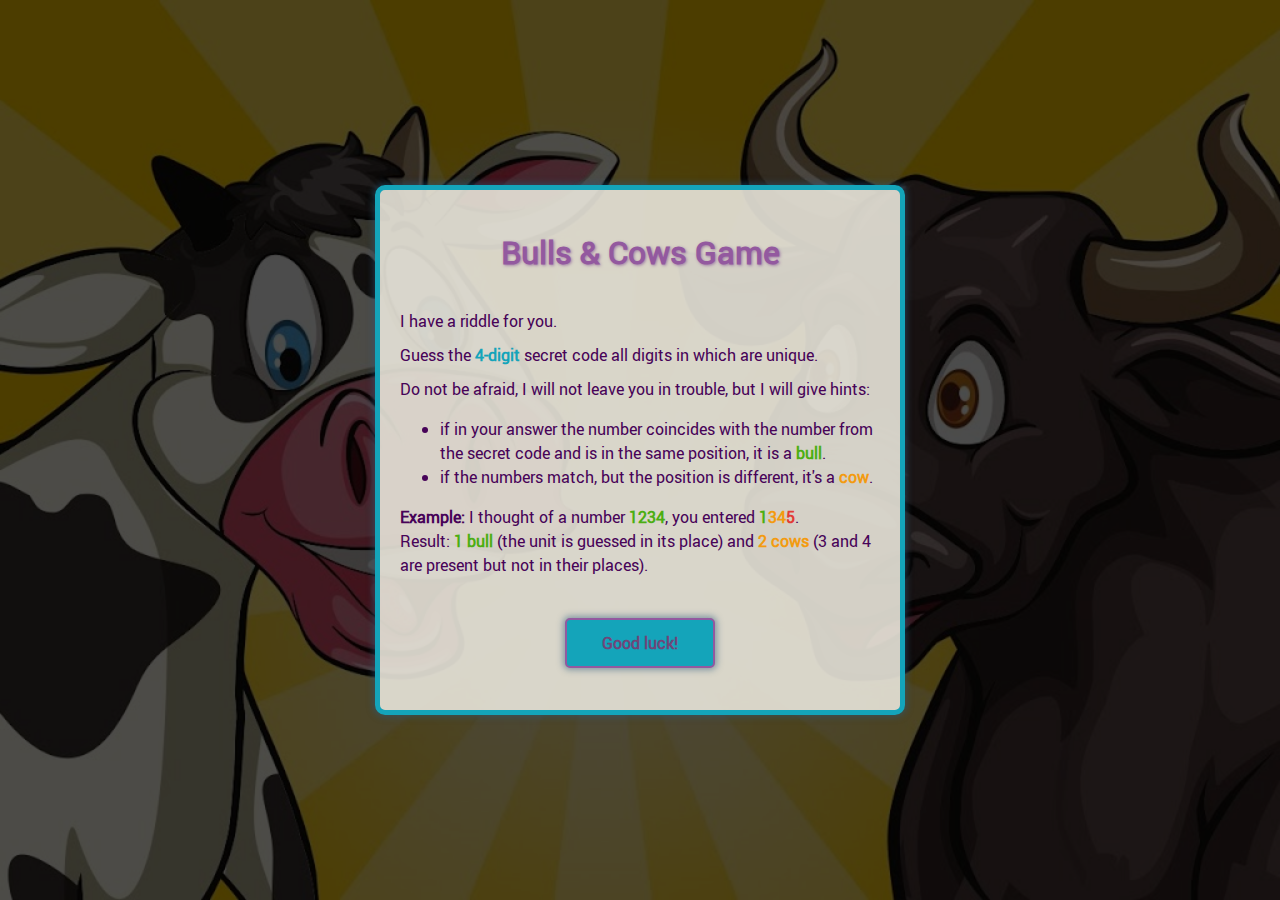
<file: index.html>
<!DOCTYPE html><html lang="en" xmlns="http://www.w3.org/1999/html"><head><meta charset="UTF-8"><meta name="viewport" content="width=device-width, initial-scale=1.0"><title>Bulls & Cows</title><link rel="icon" href="favicon.081802b7.png" sizes="16x16" type="image/png"><link rel="stylesheet" href="main.d4bb6307.css"></head><body> <div class="bg-shadow"></div> <audio id="start" src="start.28edcb14.mp3"></audio> <audio id="error" src="error.93905b7f.mp3"></audio> <audio id="success" src="success.4149c946.mp3"></audio> <div class="container"> <header class="header"> <h1 class="header__title">Bulls & Cows Game</h1> </header> <main class="main-content"> <section class="main-content__description"> <p> I have a riddle for you. </p> <p> Guess the <span class="main-content__attempt">4-digit</span> secret code all digits in which are unique. </p> <p> Do not be afraid, I will not leave you in trouble, but I will give hints: </p> <ul> <li> if in your answer the number coincides with the number from the secret code and is in the same position, it is a <span class="main-content__right">bull</span>. </li> <li> if the numbers match, but the position is different, it's a <span class="main-content__almost">cow</span>. </li> </ul> <p> <strong>Example:</strong> I thought of a number <span class="main-content__right">1234</span>, you entered <span class="main-content__right">1</span><span class="main-content__almost">34</span><span class="main-content__fail">5</span>. <br> Result: <span class="main-content__right">1 bull</span> (the unit is guessed in its place) and <span class="main-content__almost">2 cows</span> (3 and 4 are present but not in their places). </p> </section> </main> <footer class="footer"> <button class="footer__start"> Good luck! </button> </footer> </div> <script type="text/javascript" src="main.1e34d44f.js"></script> </body></html>
</file>
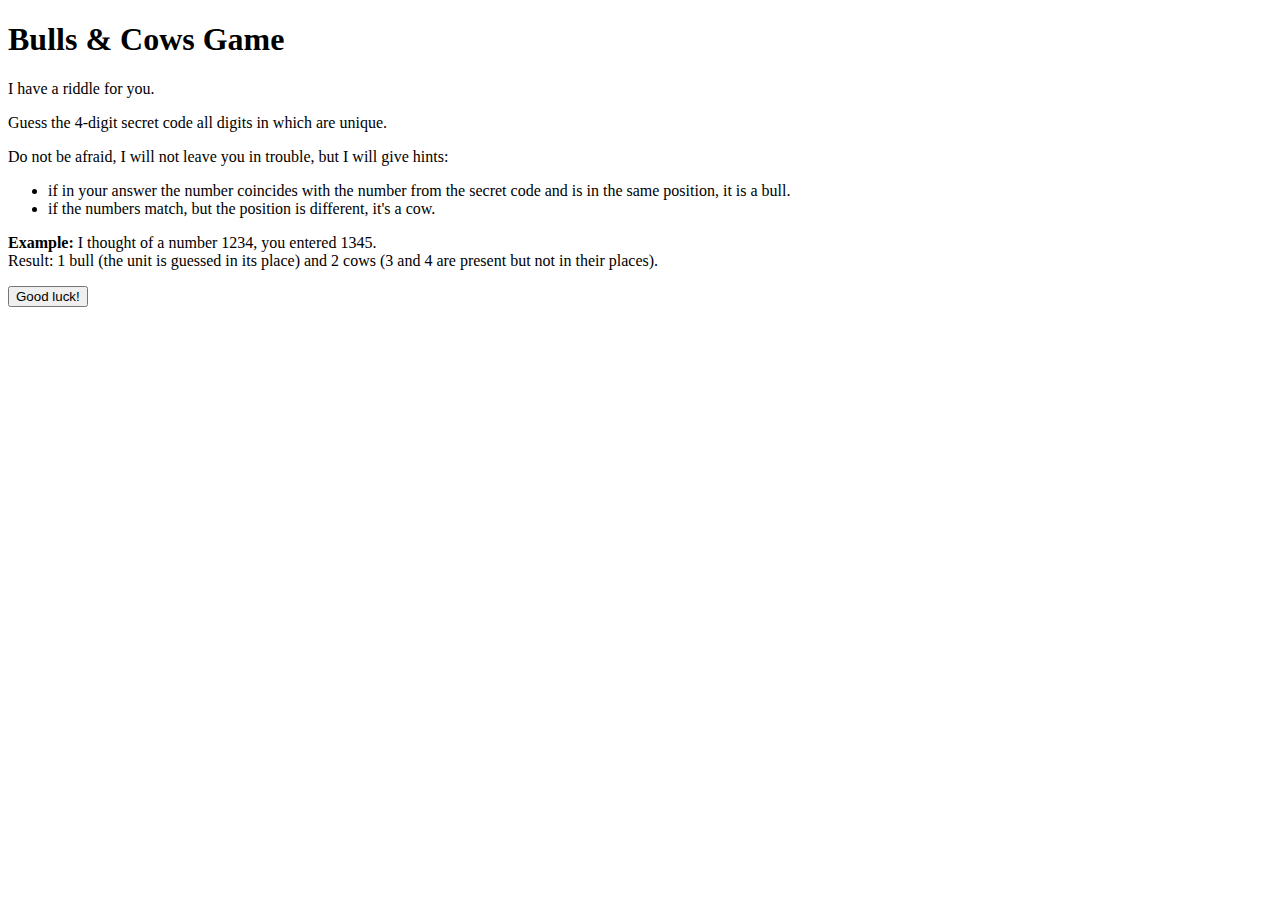
<file: src/index.html>
<!DOCTYPE html>
<html lang="en" xmlns="http://www.w3.org/1999/html">
  <head>
    <meta charset="UTF-8">
    <meta name="viewport" content="width=device-width, initial-scale=1.0">
    <title>Bulls & Cows</title>
    <link
      rel="icon"
      href="images/favicon.png"
      sizes="16x16"
      type="image/png"
    >
    <link rel="stylesheet" href="./styles/main.scss">
  </head>
  <body>
    <div class="bg-shadow"></div>

    <audio id="start" src="audio/start.mp3"></audio>
    <audio id="error" src="audio/error.mp3"></audio>
    <audio id="success" src="audio/success.mp3"></audio>

    <div class="container">
      <header class="header">
        <h1 class="header__title">Bulls & Cows Game</h1>
      </header>

      <main class="main-content">
        <section class="main-content__description">
          <p>
            I have a riddle for you.
          </p>
          <p>
            Guess the <span class="main-content__attempt">4-digit</span> secret code all digits in which are unique.
          </p>
          <p>
            Do not be afraid, I will not leave you in trouble, but I will give hints:
          </p>
          <ul>
            <li>
              if in your answer the number coincides with the number from the secret code and is in the same position, it is a <span class="main-content__right">bull</span>.
            </li>
            <li>
              if the numbers match, but the position is different, it's a
              <span class="main-content__almost">cow</span>.
            </li>
          </ul>
          <p>
            <strong>Example:</strong>
            I thought of a number <span class="main-content__right">1234</span>, you entered
            <span class="main-content__right">1</span><span class="main-content__almost">34</span><span class="main-content__fail">5</span>.
            <br>
            Result:
            <span class="main-content__right">1 bull</span> (the unit is guessed in its place) and
            <span class="main-content__almost">2 cows</span> (3 and 4 are present but not in their places).
          </p>
        </section>
      </main>

      <footer class="footer">
        <button class="footer__start">
          Good luck!
        </button>
      </footer>
    </div>

    <script type="text/javascript" src="scripts/main.js"></script>
  </body>
</html>
</file>
<file: main.d4bb6307.css>
h1{font-family:Roboto,sans-serif;font-weight:400}@font-face{font-family:Roboto;src:url(Roboto-Regular-webfont.1b7be813.woff) format("woff");font-weight:400;font-style:normal}.header__title{text-align:center;font-weight:700;color:#93599f;line-height:160%;text-shadow:1px 1px 3px rgba(103,33,131,.5)}.main-content{position:relative;display:flex;flex-direction:column;width:100%;height:65%;color:#470358}.main-content__right{color:#4cae13;font-weight:700}.main-content__almost{color:#f39b11;font-weight:700}.main-content__fail{color:#e33b35;font-weight:700}.main-content__attempt{color:#14a4ba;font-weight:700}.main-content__storage{align-self:center;margin:5px;width:82%;height:70%;border:2px dashed #6f4679;border-radius:5px;padding-left:15px;overflow-y:scroll;box-shadow:inset 0 0 10px 5px rgba(43,122,151,.5);-webkit-box-shadow:0 0 10px 5px rgba(43,122,151,.5) inset;-moz-box-shadow:0 0 10px 5px rgba(43,122,151,.5) inset}.main-content__input{width:45px;outline:none;font-family:Roboto,sans-serif;font-size:15px;color:#14a4ba;background-color:rgba(233,229,218,.9);border:1px solid #470358;border-radius:2px}.main-content__notification{position:absolute;left:calc(50% - 200px);width:400px;height:225px;display:flex;flex-direction:column;justify-content:flex-start;align-items:center;padding:30px;border:5px solid #000;border-radius:10px;text-align:center;font-weight:700}.main-content__notification--error{top:calc(50% - 80px);color:#470358;border-color:#470358;background:rgba(245,0,96,.9);box-shadow:0 0 15px 4px rgba(103,39,86,.7);-webkit-box-shadow:0 0 15px 4px rgba(103,39,86,.7);-moz-box-shadow:0 0 15px 4px rgba(103,39,86,.7)}.main-content__notification--success{top:calc(50% - 115px);font-weight:200;color:#f2fa02;border-color:#f2fa02;background:rgba(24,169,65,.9);box-shadow:0 0 15px 8px rgba(33,105,62,.5);-webkit-box-shadow:0 0 15px 8px rgba(33,105,62,.5);-moz-box-shadow:0 0 15px 8px rgba(33,105,62,.5)}.footer{display:flex;justify-content:center;align-items:flex-start;width:100%;height:15%}.footer__start{width:150px;height:50px;border:2px solid #93599f;border-radius:5px;outline:none;font-family:Roboto,sans-serif;font-weight:700;font-size:16px;color:#6f4679;background:#14a4ba;box-shadow:0 0 6px 2px rgba(44,90,125,.5);-webkit-box-shadow:0 0 6px 2px rgba(44,90,125,.5);-moz-box-shadow:0 0 6px 2px rgba(44,90,125,.5);transition:color .3s,background .5s}.footer__start:hover{animation:stripes .75s linear infinite;background:#6f4679;background-size:10px 10px;color:#14a4ba;border-color:#14a4ba}*{box-sizing:border-box}p{margin-top:10px;margin-bottom:10px}body{display:flex;justify-content:center;align-items:center;width:100vw;height:100vh;margin:0;font-family:Roboto,sans-serif;line-height:150%;background:url(background.934d5187.jpg) 50%/cover no-repeat fixed}.container{position:relative;width:530px;height:530px;padding:15px 20px;border:5px solid #14a4ba;border-radius:10px;background:rgba(233,229,218,.9);box-shadow:0 0 6px 2px rgba(44,90,125,.5);-webkit-box-shadow:0 0 6px 2px rgba(44,90,125,.5);-moz-box-shadow:0 0 6px 2px rgba(44,90,125,.5);transition:all .3s ease-out}.bg-shadow{position:absolute;top:0;left:0;width:100%;height:100%;background:rgba(0,0,0,.7);transition:all 1s ease-out}.hidden{opacity:0}
/*# sourceMappingURL=main.d4bb6307.css.map */
</file>
